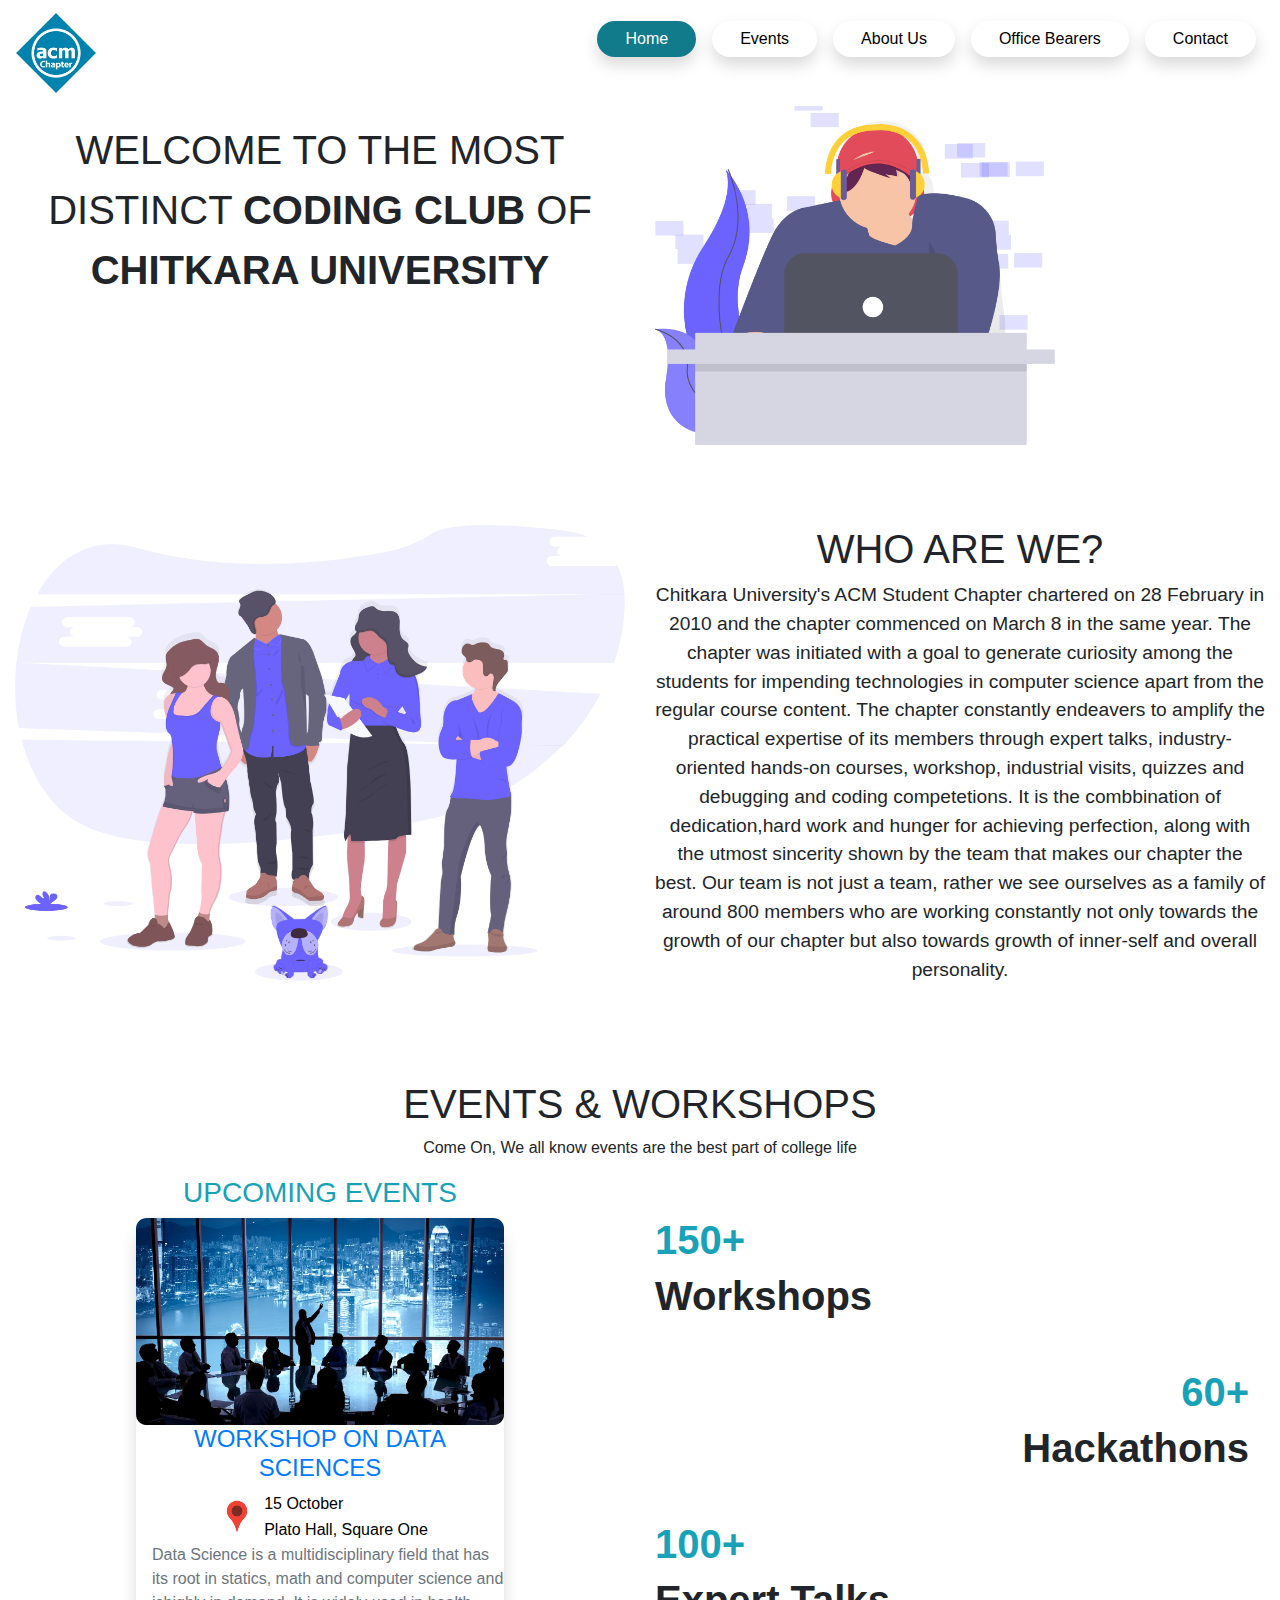
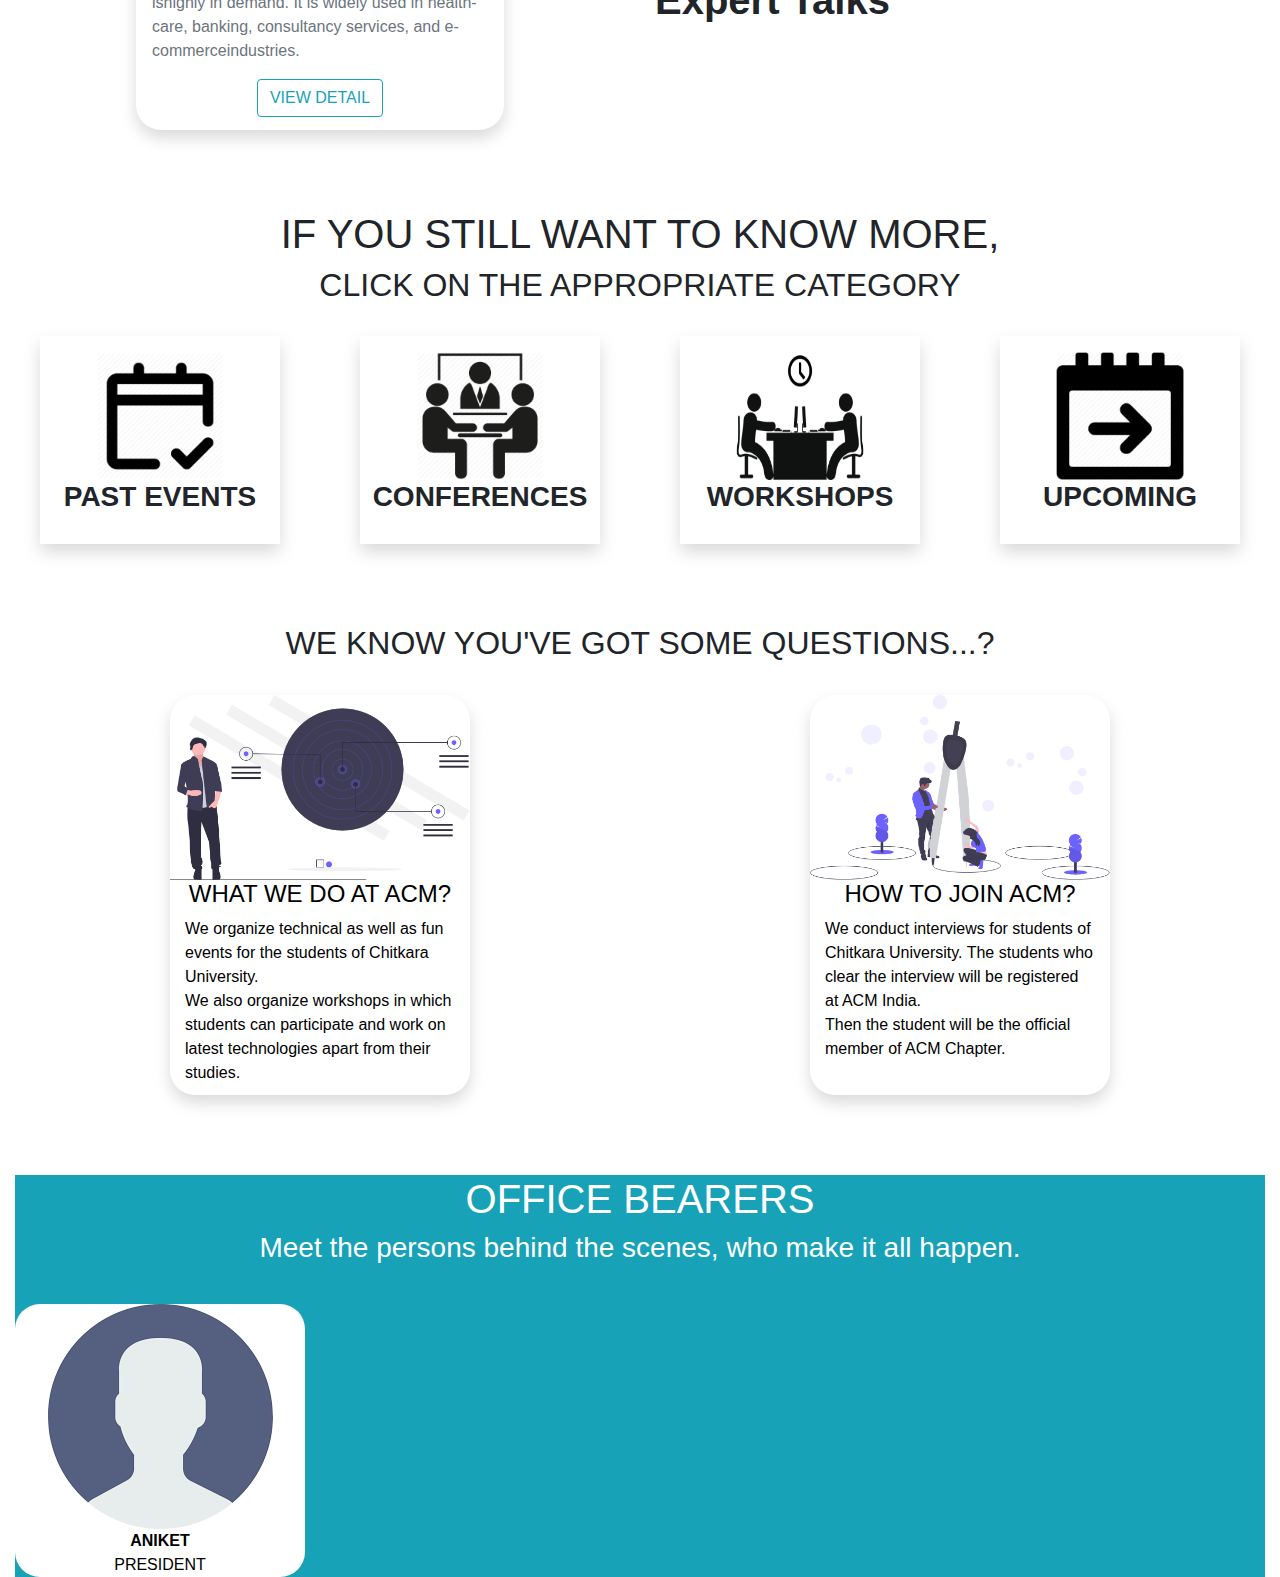
<file: index.html>
<!DOCTYPE html>
<html lang="en">
<head>
  <title>ACM CHITKARA CHAPTER</title>
  <link type="png" rel="icon" href="./images/acm_chapter_sym-hires.png"/>
  <meta charset="utf-8">
  <meta name="viewport" content="width=device-width, initial-scale=1">
  <link rel="stylesheet" href="https://maxcdn.bootstrapcdn.com/bootstrap/4.3.1/css/bootstrap.min.css">
  <script src="https://ajax.googleapis.com/ajax/libs/jquery/3.4.1/jquery.min.js"></script>
  <script src="https://cdnjs.cloudflare.com/ajax/libs/popper.js/1.14.7/umd/popper.min.js"></script>
  <script src="https://maxcdn.bootstrapcdn.com/bootstrap/4.3.1/js/bootstrap.min.js"></script>

  <link rel="stylesheet" href="./css/style.css">
</head>
<body data-spy="scroll" data-target=".navbar" data-offset="50">

<nav class="navbar navbar-expand-md bg-white fixed-top">
  <a class="navbar-brand" href="#">
    <img src="./images/acm_chapter_sym-hires.png"/ height="80" width="80">
  </a>
  <button class="navbar-toggler" type="button" data-toggle="collapse" data-target="#collapsibleNavbar">
    <span class="navbar-toggler-icon"></span>
  </button>
  <div class="collapse navbar-collapse" id="collapsibleNavbar">
    <form class="form-inline ml-auto">
      <ul class="navbar-nav">
        <li class="nav-item">
          <a class="nav-link" href="#home"><button class="btn nav-btn btn-info active shadow">&emsp;Home&emsp;</button></a>
          &nbsp;
        </li>
        <li class="nav-item">
          <a class="nav-link" href="#events"><button class="btn nav-btn btn-info shadow">&emsp;Events&emsp;</button></a>
          &nbsp;
        </li>
        <li class="nav-item">
          <a class="nav-link" href="#aboutus"><button class="btn nav-btn btn-info shadow">&emsp;About Us&emsp;</button></a>
          &nbsp;
        </li>
        <li class="nav-item">
          <a class="nav-link" href="#officebearers"><button class="btn nav-btn btn-info shadow">&emsp;Office Bearers&emsp;</button></a>
          &nbsp;
        </li>
        <li class="nav-item">
          <a class="nav-link" href="#contact"><button class="btn nav-btn btn-info shadow">&emsp;Contact&emsp;</button></a>
          &nbsp;
        </li>
      </ul>
    </form>
  </div> 
</nav>
<br><br><br><br>
<div class="container-fluid">
  <div class="media row" style="margin-bottom: 80px">
    <div class="media-body col-lg-6 col-xs-12 col-sm-12">
      <br>
      <p style="text-align: center;font-size: 2.5rem">WELCOME TO THE MOST DISTINCT <b>CODING CLUB</b> OF <b>CHITKARA UNIVERSITY</b></p>
    </div>
    <div class="media-right col-lg-6 col-xs-12 col-sm-12">
      <img src="./images/undraw_coding_6mjf.png" class="media-object img-fluid" width="400px" height="300px" style="max-width:90%; height: auto">
    </div>
  </div>


    <div class="media row" style="margin-bottom: 80px">
      <div class="media-left col-lg-6 col-sm-12 col-xs-12">
        <img src="./images/undraw_team_spirit_hrr4.png" class="media-object img-fluid img-responsive">
      </div>
    <div class="media-body col-lg-6 col-sm-12 col-xs-12">
      <h1 style="text-align: center">WHO ARE WE?</h1>
      <p style="font-size: 1.2rem;text-align: center">
        Chitkara University's ACM Student Chapter chartered on 28 February in 2010 and the chapter commenced on March 8 in the same year. The chapter was initiated with a goal to generate curiosity among the students for impending technologies in computer science apart from the regular course content. The chapter constantly endeavers to amplify the practical expertise of its members through expert talks, industry-oriented hands-on courses, workshop, industrial visits, quizzes and debugging and coding competetions. It is the combbination of dedication,hard work and hunger for achieving perfection, along with the utmost sincerity shown by the team that makes our chapter the best. Our team is not just a team, rather we see ourselves as a family of around 800 members who are working constantly not only towards the growth of our chapter but also towards growth of inner-self and overall personality.
      </p>
    </div>
  </div>

  <div id="events">
  	<center>
  		<h1>EVENTS & WORKSHOPS</h1>
  		<p>Come On, We all know events are the best part of college life</p>
  </center>
  <div class="row" style="margin-bottom: 80px">
  	<div class="col-lg-6 col-sm-12 col-xs-12">
  		<center><h3 class="text-info">UPCOMING EVENTS</h3></center>
  		<center>
  			<div class="join-panel panel shadow">
  				<div class="panel-body">
  					<img src="./images/559451.png" width="100%">
  					<h4 class="text-primary">WORKSHOP ON DATA SCIENCES</h4>
  					<table>
  						<tr>
  							<td align="left" rowspan="2"><img src="./images/sm_5b09436fd0515.png" style="height: 50px;width: 50px" /></td>
  							<td>15 October</td>
  						</tr>
  						<tr>
  							<td>Plato Hall, Square One</td>
  						</tr>
  					</table>
  					<p style="text-align: left;margin-left: 1rem" class="text-muted">
  						Data Science is a multidisciplinary field that has its root in statics, math and computer science and ishighly in demand. It is widely used in health-care, banking, consultancy services, and e-commerceindustries.
  					</p>
  					<button class="btn btn-outline-info">VIEW DETAIL</button>
  				</div>
  			</div>
  		</center>
  	</div>
  	<div class="col-lg-6 col-sm-12 col-xs-12"  style="margin-top:40px;">
  		<h1 class="text-info"><b><b>150+</b></b></h1>
  		<h1 style="margin-bottom: 3rem"><b><b>Workshops</b></b></h1>
  		<h1 class="text-info" style="text-align: right;margin-right: 1rem"><b><b>60+</b></b></h1>
  		<h1 style="text-align: right;margin-right:1rem;margin-bottom: 3rem"><b><b>Hackathons</b></b></h1>
  		<h1 class="text-info"><b><b>100+</b></b></h1>
  		<h1><b><b>Expert Talks</b></b></h1>
  	</div>
  </div>
  <center>
  	<h1>
  		IF YOU STILL WANT TO KNOW MORE,
  	</h1>
  	<h2 style="margin-bottom: 2rem">
  		CLICK ON THE APPROPRIATE CATEGORY
  	</h2>
  </center>
  <center>
  	<div class="row" style="margin-bottom: 80px">
  		<div class="col-xs-12 col-sm-6 col-md-3 col-lg-3">
  			<div class="knowmore-panel panel shadow">
  				<div class="panel-body">
  					<center>
  						<img src="./images/calendar-tick-512.png" style="height: 8rem;width: 8rem;margin-top: 1rem">
  						<h3><b>PAST EVENTS</b></h3>
  					</center>
  				</div>
  			</div>
  		</div>
  		<div class="col-xs-12 col-sm-6 col-md-3 col-lg-3">
  			<div class="knowmore-panel panel shadow">
  				<div class="panel-body">
  					<center>
  						<img src="./images/32-512.png" style="height: 8rem;width: 8rem;margin-top: 1rem">
  						<h3><b>CONFERENCES</b></h3>
  					</center>
  				</div>
  			</div>
  		</div>
  		<div class="col-xs-12 col-sm-6 col-md-3 col-lg-3">
  			<div class="knowmore-panel panel shadow">
  				<div class="panel-body">
  					<center>
  						<img src="./images/1476287791193.png" style="height: 8rem;width: 8rem;margin-top: 1rem">
  						<h3><b>WORKSHOPS</b></h3>
  					</center>
  				</div>
  			</div>
  		</div>
  		<div class="col-xs-12 col-sm-6 col-md-3 col-lg-3">
  			<div class="knowmore-panel panel shadow">
  				<div class="panel-body">
  					<center>
  						<img src="./images/233-512.png" style="height: 8rem;width: 8rem;margin-top: 1rem">
  						<h3><b>UPCOMING</b></h3>
  					</center>
  				</div>
  			</div>
  		</div>
  	</div>
  </center>







  <h1 style="text-align: center;font-size: 2rem">WE KNOW YOU'VE GOT SOME QUESTIONS...?</h1>
  <br>
  <div class="row">
      <div class="col-lg-6 col-sm-12 col-xs-12" style="margin-bottom: 80px;">
        <center><div class="ques-panel panel shadow" align="right">
            <div class="panel-body">
              <img src="./images/undraw_goals_w8tw.png" width="100%">
              <h1 style="font-size: 1.5rem;text-align: center">WHAT WE DO AT ACM?</h1>
              <div class="container">
                <p style="font-size: 1rem;text-align: start">We organize technical as well as 
                  fun events for the students of 
                  Chitkara University.<br>
                  We also organize workshops in 
                  which students can participate 
                  and work on latest technologies 
                  apart from their studies.</p>
                </div>
            </div>
      </div></center>
      </div> 

      <div class="col-lg-6 col-sm-12 col-xs-12" style="margin-bottom: 80px;">
          <center><div class="ques-panel panel shadow" align="right" >
              <div class="panel-body">
                  <img src="./images/undraw_circles_y7s2.png" width="100%"/>
                  <h1 style="font-size: 1.5rem;text-align: center">HOW TO JOIN ACM?</h1>
                  <div class="container">
                    <p style="font-size: 1rem;text-align: start">We conduct interviews 
                      for students of Chitkara University. 
                      The students who clear the 
                      interview will be registered at 
                      ACM India.<br>
                      Then the student will be the 
                      official member of ACM Chapter. 
                    </p>
                  </div>  
              </div>
        </div>
    </center></div>
  </div>











<!--
	<h1 style="text-align: center;font-size: 2rem">WE KNOW YOU'VE GOT SOME QUESTIONS...?</h1>
	<br>
	<center>
		<table style="margin-bottom: 80px;">
			<tr>
				<td>
					<div class="ques-panel panel shadow" align="right" style="margin-right: 2rem">
						<div class="panel-body">
							<img src="./images/undraw_goals_w8tw.png" width="100%">
							<h1 style="font-size: 1.5rem;text-align: center">WHAT WE DO AT ACM?</h1>
							<div class="container">
								<p style="font-size: 1rem;text-align: start">
									We organize technical as well as 
									fun events for the students of 
									Chitkara University.<br>
									We also organize workshops in 
									which students can participate 
									and work on latest technologies 
									apart from their studies.
								</p>
							</div>
						</div>
					</div>
				</td>
				<td>
					<div class="ques-panel panel shadow" align="right" style="margin-left: 2rem">
						<div class="panel-body">
							<img src="./images/undraw_circles_y7s2.png" width="100%"/>
							<h1 style="font-size: 1.5rem;text-align: center">HOW TO JOIN ACM?</h1>
							<div class="container">
								<p style="font-size: 1rem;text-align: start">
									We conduct interviews 
									for students of Chitkara University. 
									The students who clear the 
									interview will be registered at 
									ACM India.<br>
									Then the student will be the 
									official member of ACM Chapter. 
								</p>
							</div>  
						</div>
					</div>
				</td>
			</tr>
		</table>
	</center>
</div>
</div>
-->
<div class="bg-info" style="width: 100%">
	<center>
		<h1 style="color: white;">OFFICE BEARERS</h1>
		<h3 style="color: white;margin-bottom: 40px">Meet the persons behind the scenes, who make it all happen.</h3>
	</center>
	<center>
		<div class="row">
			<div class="col-xs-12 col-sm-6 col-mg-4 col-lg-3">
				<div class="bearers-panel panel">
					<div class="panel-body">
						<img src="./images/images.png">
						<div><b>ANIKET</b></div>
						<div>PRESIDENT</div>
					</div>
				</div>
			</div>
		</div>
	</center>
</div>
</body>
</html>
</file>
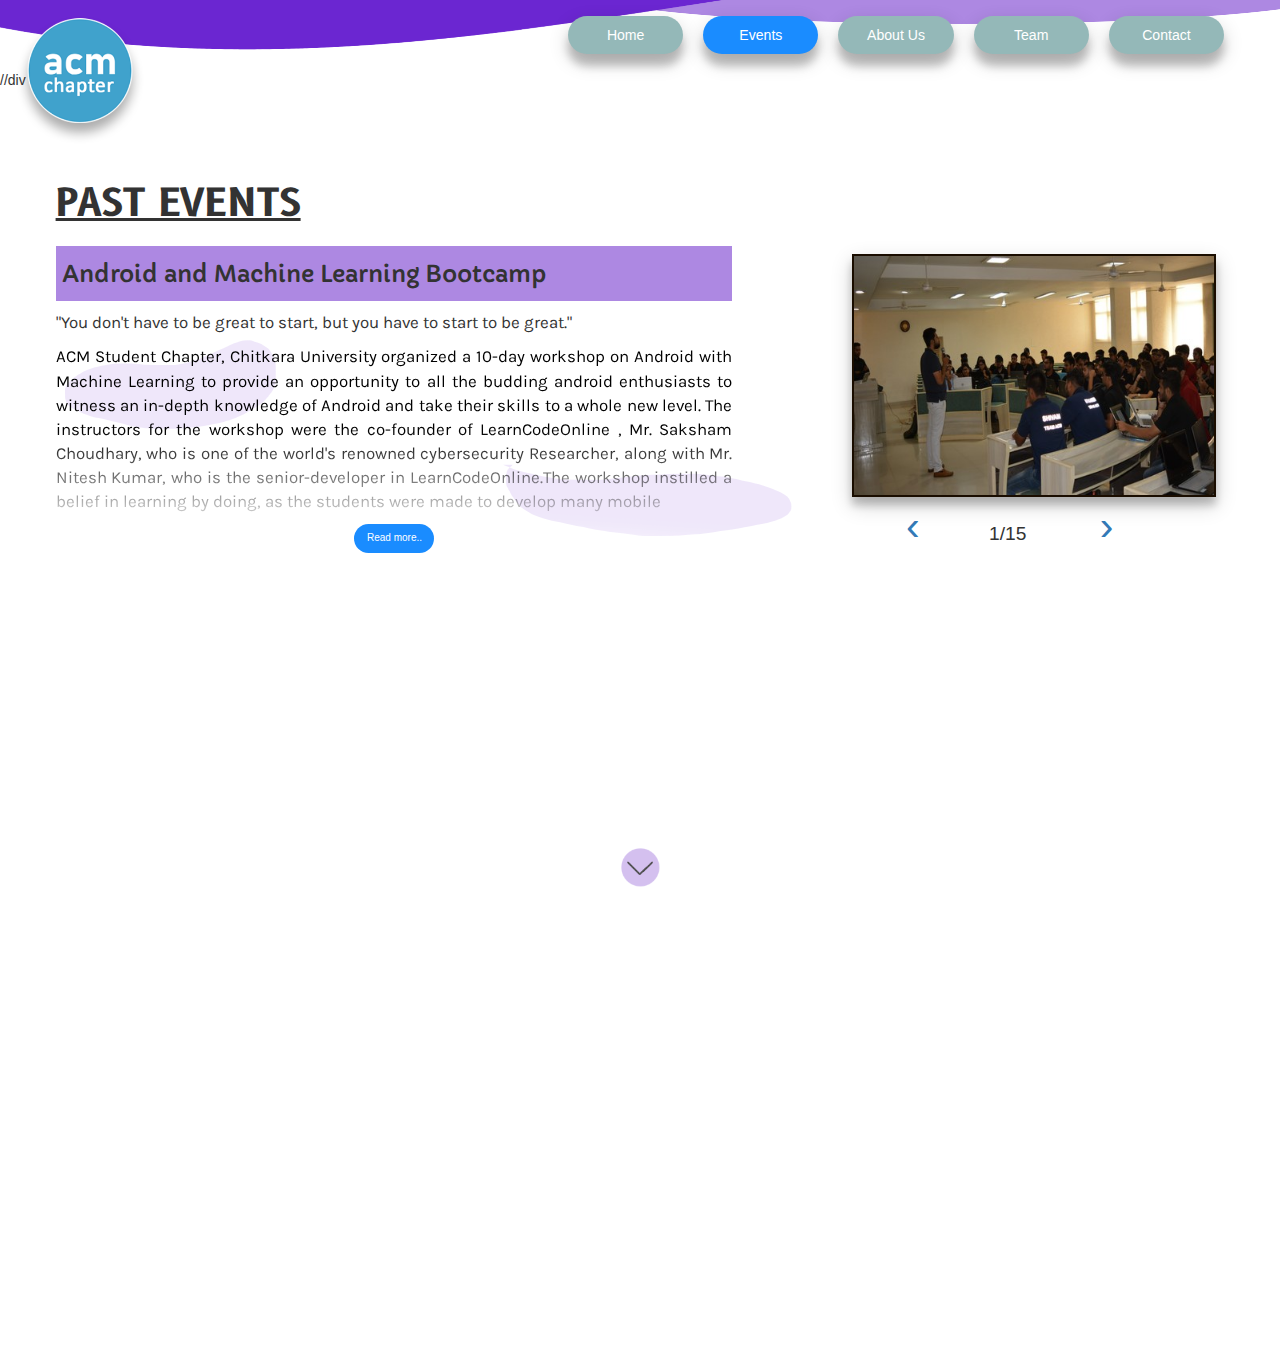
<file: pastevents.html>
<!DOCTYPE html>
<html lang="en">
<head>
  <title>Past Events</title>
  <meta charset="utf-8">
  <meta name="viewport" content="width=device-width, initial-scale=1">
  <link rel="stylesheet" href="https://maxcdn.bootstrapcdn.com/bootstrap/3.4.0/css/bootstrap.min.css">
  <script src="https://ajax.googleapis.com/ajax/libs/jquery/3.4.1/jquery.min.js"></script>
  <script src="https://maxcdn.bootstrapcdn.com/bootstrap/3.4.0/js/bootstrap.min.js"></script>
  <link rel="stylesheet" href="pastevents.css">
  <link href='https://fonts.googleapis.com/css?family=Audiowide' rel='stylesheet'>
  <link href='https://fonts.googleapis.com/css?family=B612' rel='stylesheet'>
<link href='https://fonts.googleapis.com/css?family=Capriola' rel='stylesheet'>
<link href='https://fonts.googleapis.com/css?family=Karla' rel='stylesheet'>
<link href='https://fonts.googleapis.com/css?family=Be Vietnam' rel='stylesheet'> 
<link href='https://fonts.googleapis.com/css?family=Convergence' rel='stylesheet'>



<script src="jqry.js">
</script>


</head>
<body>
<div id ="meas">
  <div id ="navbar">
    <nav class="navbar" >
  <div class="container-fluid">
    <div class="navbar-header">
      <button type="button" class="navbar-toggle" data-toggle="collapse" data-target="#myNavbar">
        <span class="icon-bar"></span>
        <span class="icon-bar"></span>
        <span class="icon-bar"></span>                        
      </button>
      <a class="navbar-brand" ><img id ="logo" class="img-responsive" src="res/logo.png"></a>
    </div>
    <div class="collapse navbar-collapse" id="myNavbar">
      <ul class="nav navbar-nav navbar-right">
        <li><a >Home</a></li>
        <li class="active"><a >Events</a></li>
        <li><a >About Us</a></li>
        <li><a >Team</a></li>
        <li style="margin-right:40px"><a >Contact</a></li>

      </ul>
    </div>
  </div>
</nav>
  </div>                             //div tag is closed



<div class="container-fluid">
  <!-- Slider -->

  <div class="row">
    <div class="col-sm-7" id="slider">
      <!-- Top part of the slider -->
     <h1><b>PAST EVENTS</b></h1>
         <div class="span4" id="carousel-text"></div>
        <div style="display:none;" id="slide-content">
          <div id="slide-content-0">
            <div id="heading"><h3>Android and Machine Learning Bootcamp</h3></div>
            <p>"You don't have to be great to start, but you have to start to be great."</p>
            <p class="effect" id="eff">ACM Student Chapter, Chitkara University organized a 10-day workshop on Android with Machine Learning to provide an opportunity to all the budding android enthusiasts to witness an in-depth knowledge of Android and take their skills to a whole new level. The instructors for the workshop were the co-founder of LearnCodeOnline , Mr. Saksham Choudhary, who is one of the world's renowned cybersecurity Researcher, along with Mr. Nitesh Kumar, who is the senior-developer in LearnCodeOnline.The workshop instilled a belief in learning by doing, as the students were made to develop many mobile <span id="g" style="display:none;">applications, which were facilitated by Mr. Nitesh, who also made sure that no doubts were left unresolved, which helped students to understand the code and concepts in a much better way. The applications that were developed involved Text Recognition, Todo app, Calculator, Image Recognition, Weather app, Currency converter app, google sign-in and many other beguiling apps. Apart from the News app, prizes were also distributed to students who developed the maximum number of apps.<br />
            All the participants were handed over the certificates, along with cool stickers and the workshop concluded on a happy note with a group photo!   <button  id="g2"><small><b>(Less..)</b></small></button></span></p>
            <button  id="g1"class="btn">Read more..</button>
          </div>

          <div id="slide-content-1">
            <div id="heading"><h3>Expert talk on Big Data and Hadoop</h3></div>
            <p id="eff1">Chitkara ACM Student Chapter organized an Expert talk which was delivered by Mr Sarabjot Singh who has 9 years experience in field of Big Data and Hadoop and have special appreciation from INDIAN AIR FORCE on 27th March 2019 at Chitkara University Punjab campus. We feel privileged that he came in our campus and it was such a wonderful and interesting seminar. More than 100 enthusiastic students participated in the successful session. The event was a great success and it imparts and enhance the knowledge about the big data and hadoop.
          </div>

          <div id="slide-content-2">
            <div id="heading"><h3>Hackon Workshop</h3></div>
            <p id="eff2">ACM student Chapter Chitkara University organized two days workshop on #Ethical_Hacking and #Information_Security in association with learncodeonline.in . The resource person for the workshop was Co-founder of learncodeonline.in Mr Saksham Choudhary who is world's renowned #Cyber-Security Researcher and very famous Youtuber. In this workshop students participated with great interest and they get hands-on on the topics like #Social_Attacks , #CCTV_Attacks , #BurpSuite , #SQL_Injection , #Web-cam_Hacking and many more .After completing the workshop students got certification as well for #Cyber_Security_Expert Level-1 and some goodies too.
          </div>

          <div id="slide-content-3">
            <div id="heading"><h3>Codathon 2K19</h3></div>
            <p id="eff3">ACM Student Chapter, Department of Computer Science and Engineering organized CODATHON2K19 a coding competition for the students. The completion consisted of two rounds, screening round was on 29/01/2019 which was an off-site round, the final round was on 31/01/2019. Total 180 students registered for the screening round. Over 180 registered students for the screening round, top 60 students went on for the final round. It was a team event in which participants had to code together. For the screening round, the teams were given 3 problems to code and while in the final round they were given six real-life coding problem to code in C or C++ languages. The winners got a cash prize of 3000/- and 2000/- respectively along with trophies and certificates..
          </div>

          <div id="slide-content-4">
            <div id="heading"><h3>Workshop on Amazon Web Services</h3></div>
            <p id="eff4">One another successful event has come to an end!!!! ACM student chapter organised a workshop in AWS which came to an end today. We all are heartiest thankful to MR. SHUBHAM SHARMA for his excellent inputs and dedication towards the students which made this workshop an another successful event. We are also thankful to the student for their active participation in the event and hope that this workshop will become a great boon in their future. Hope tou all have enjoyed the workshop and we'll get you all again in our next event which will be coming soon.
          </div>

          <div id="slide-content-5">
            <div id="heading"><h3>DSP Talk On WLAN and CYBER SECURITY</h3></div>
            <p id="eff5">ACM STUDENT CHAPTER organized an Expert talk on WLAN Security And CYBER SECURITY presented by Mr. Guru Raj (Young Scientist awardee for International travel Grants from ITS-SERB,DST, Government of India in December 2016). Students were found very interactive with the speaker . They got great knowledge in the field of WLAN and Cyber Security. There was also a hands-on session on Cyber Security after the expert talk in which selected students get the opportunity to know how things happen in the field of Cyber Security. The overall outcome of the event was excellent . All the students participant in the talk and hands-on session actively.
          </div>

          <div id="slide-content-6">
            <div id="heading"><h3>Clash Of Geeks</h3></div>
            <p id="eff6">Clash of Geeks organised by ACM chapter to explore the potential of students in programming. There were two rounds for this event , first was screening round in which 50 teams were selected for final round based on the passing criteria and in the final round students were given compex problems and they have to solve the programming questions in C/C++ environment on hackerrank. Students took their time and submit their solutions. From the selected 50 teams two teams were declared as the winners of this event first and second respectively. RESULTS: Ist prize - GUNEET GARG and AYUSH SINGLA (4th sem); 2nd prize - VIPUL POPLI and KUNAL PAHWA (4th sem)
          </div>

          <div id="slide-content-7">
            <div id="heading"><h3>Industrial Visit to NITTTR,Chandigarh</h3></div>
            <p id="eff7">IE(I) Student Chapters, ACM, IEEE Student Chapter of Department of Computer Science and Engineering organized an industrial visit to National Institute of Technical Teachers Training & Research(NITTTR), Chandigarh on 29 March 2018. Three faculty members of department and 37 students of ACM, IE(I) and IEEE visited the site. NITTTR had hosted an international conference with delegates from all over the world. The Chief Guest for the conference was Director NIPER Mohali. Dr BiplabSikdar (National University of Singapore, Singapore), and Prof S.S. Pattnaik (Director-NITTTR, Chandigarh) were some of the delegates that attended the conference. There were four different talks on Future of Technology and Cyber Security 
          </div>

          <div id="slide-content-8">
            <div id="heading"><h3>Acm-W Hackathon</h3></div>
            <p id="eff8">According to the famous saying of mrs. Kirthiga reddy, head, facebook india "i strongly believe that the first step and the most important tool towards women empowerment is education. The right education will ensure that women are more competent and confident in taking up bigger challenges and raising the bar in any field". To promote women in engineering, acm student chapter, department of computer science and engineering organized a 24-hour national level hackathon. 3rd of october marked the end of the hackathon. This journey of the hackathon started with the participation of 308 enthusiastic and tech-savvy teams. A team of 52 highly professional members from acm india, chitkara university, and oracle academy was formed to review the ideas and select the best 20 teams out of it. 
          </div>

          <div id="slide-content-9">
            <div id="heading"><h3>CS Pathshala</h3></div>
            <p id="eff9">Acm student chapter, chitkara university, in collaboration with acm india and cspathshala, organized a one-day workshop on the topic "bringing computational thinking to school" , on 15 july, 2017 at chitkara international school, sector-25,chandigarh. The main goal of this workshop was to impart pedagogical as well as content training to teachers. Interacting with 165 delegates in the workshop was ms. Sonia garcha, program associate - csr, development support team, mr. Madhavan mukund, president of acm india This workshop imparted training to the teachers on problem solving and computational thinking, which enabled them to learn more about topics such as patterns, abstraction, algorithms, analysis and programming. Also, teachers were made familiar with the cspathshala training aids.
          </div>

          <div id="slide-content-10">
            <div id="heading"><h3>Infosys - IT Park Chandigarh</h3></div>
            <p id="eff10">Chitkara acm student chapter organized an industrial visit to infosys chandigarh. 14 members of acm chitkara visited the site. The event started with the presentation given by mr. Kanwarpreet singh, who discussed software testing skills. Afterwards, a very interactive q&a session was held regarding the new trends in industries and new fields in technology. At last, the lunch was followed by the guided tour of the company. 
          </div>

          <div id="slide-content-11">
            <div id="heading"><h3>Aarda</h3></div>
            <p id="eff11">Acm student chapter chitkara university organized an event aarda in which second year students of be cse displayed their integrated projects in different categories. The event started with the arrival of highly reputed externals from various domains ranging from academicians to corporate world. Venueswere embellished with posterpresentations. The students showcased theirprojects. The evaluations of students were highly appreciated by the examiners.  The event reached its zenith with the involvement of students from sections of cse 2nd year (e to h). The students received accolades with eminent award, star award and consolation prize.
          </div>

          <div id="slide-content-12">
            <div id="heading"><h3>Expert Talk -DR. Amit Nanavati</h3></div>
            <p id="eff12">Acm student chapter, chitkara university organized a dsp (distinguished speaker program) on the topic "what does engineering mean to a student ?" on 15th march, 2017 . The session witnessed a turnaround of about 200 participants, comprising of students from cse and m.tech department and faculty members from the research & cse department.
          </div>

          <div id="slide-content-13">
            <div id="heading"><h3>Alumni Talk - MR. Prateek Garg</h3></div>
            <p id="eff13">Acm student chapter (department of computer science and engineering) has invited mr. Chandra shekhar (ceo of acm india) for a visit to our campus (chitkara university punjab) on 1st april, 2017. During the campus visit, he attended a meeting with dr. Archana matri, dr. Rajnesh sharma and ms. Meenu khurana. During the meeting, he discussed various acm india events and also suggested few of them to be conducted by chitkara university. Cs-pathshala, summer school workshop, acm-w and esp were the pioneer event to be hosted by chitkara university.
          </div>

          <div id="slide-content-14">
            <div id="heading"><h3>Technovation</h3></div>
            <p id="eff14">Acm student chapter chitkara university organized an event technovation in which third year students of be cse displayed their integrated projects in different categories. The event started with the arrival of highly reputed externals from various domains ranging from academicians to corporate world. Venues were embellished with poster presentations. The students showcased their projects. The evaluations of students were highly appreciated by the examiners.
          </div>
            
        </div>
      </div>


      <div class="col-sm-5" id="ima">

        <div class="span2" id="carousel-bounding-box">
          <div id="Carousel" class="carousel slide" data-interval="false">
            <!-- Carousel items -->
            <div class="carousel-inner imgs">
              <div class="active item" data-slide-number="0"><img class="img-responsive imgs" src="res/and5.jpg"></div>
              <div class="item" data-slide-number="1"><img class="img-responsive imgs" src="res/had3.jpg"></div>
              <div class="item" data-slide-number="2"><img class="img-responsive imgs" src="res/hack07.jpg"></div>
              <div class="item" data-slide-number="3"><img class="img-responsive imgs" src="res/coda_6.jpg"></div>
              <div class="item" data-slide-number="4"><img class="img-responsive imgs" src="res/aws_3.jpg"></div>
              <div class="item" data-slide-number="5"><img class="img-responsive imgs" src="res/coc_3.jpg"></div>
              <div class="item" data-slide-number="6"><img class="img-responsive imgs" src="res/dsp_4.jpg"></div>
              <div class="item" data-slide-number="7"><img class="img-responsive imgs" src="res/indu_1.jpg"></div>
              <div class="item" data-slide-number="8"><img class="img-responsive imgs" src="res/hack.jpg"></div>
              <div class="item" data-slide-number="9"><img class="img-responsive imgs" src="res/cspatshala.png"></div>
              <div class="item" data-slide-number="10"><img class="img-responsive imgs" src="res/FullSizeRender_7.jpg"></div>
              <div class="item" data-slide-number="11"><img class="img-responsive imgs" src="res/S59A9021.jpg"></div>
              <div class="item" data-slide-number="12"><img class="img-responsive imgs" src="res/IMG-20170320-WA0012.jpg"></div>
              <div class="item" data-slide-number="13"><img class="img-responsive imgs" src="res/BeFunky-Collage1.jpg"></div>
              <div class="item" data-slide-number="14"><img class="img-responsive imgs" src="res/acm1.png"></div>
            </div>
      
          </div>
          
          <!-- Carousel nav -->
          <div class="carousel-controls-mini">
              <a href="#Carousel" data-slide="prev" id="arr1">‹</a>
              <span class="cnt"></span>
              <a href="#Carousel" data-slide="next" id="arr2">›</a>
          </div>
          
        </div>
        
       
        
        
        
      </div>
      
    </div>
  </div> <!--/Slider-->

  

<script>
var i=0;
var r=1;
        $('#carousel-text').html($('#slide-content-'+i).html());
$('.cnt').html(r+'/15');


        // When the carousel slides, auto update the text
        
        $('#arr2').on('click', function() {
          i++;
                var r = i%15;
                if(r<0)
                  r=r+15;
              $('#carousel-text').html($('#slide-content-'+r).html());
              $('.cnt').html((r+1)+'/15');
        });
        $('#arr1').on('click', function() {
                i--;
                var r = i%15;
                if(r<0)
                  r=r+15;
              $('#carousel-text').html($('#slide-content-'+r).html());
              $('.cnt').html((r+1)+'/15');
        });
</script>
<button onclick="downFunction()" id="myBtn1" class="kreep" title="Go Down"><a href="#sec" class="in-up"><img src="res/Arrow-up.png" style="transform: rotate(180deg);width:3vw"></a></button>


<div id="sec">
<h1 class="" style="margin:3vw 7vw;padding-top:0.2vw;color:#3A0C66"><b>PAST EVENTS</b></h1>
 <div class="container" style="height:27vw;" >
  <div class="carousel slide onlyth col-sm-2" data-interval="false" >
  <div id="myCarousel1" data-interval="false" style="width:100%;height:25vw;opacity:0.6;margin-top:2vw">

    <!-- Wrapper for slides -->
    <div class="carousel-inner" style="width:100%;height:350px">
      <div class="item active"><img src="res/acm1.png" style="width:100%;height:23vw;"></div>
      <div class="item"><img src="res/and5.jpg" style="width:100%;height:23vw"></div>
      <div class="item"><img src="res/had3.jpg" style="width:100%;height:23vw"></div>
      <div class="item"><img src="res/hack07.jpg" style="width:100%;height:23vw"></div>
      <div class="item"><img src="res/coda_6.jpg" style="width:100%;height:23vw"></div>
      <div class="item"><img src="res/aws_3.jpg" style="width:100%;height:23vw"></div>
      <div class="item"><img src="res/coc_3.jpg" style="width:100%;height:23vw"></div>
      <div class="item"><img src="res/dsp_4.jpg" style="width:100%;height:23vw"></div>
      <div class="item"><img src="res/indu_1.jpg" style="width:100%;height:23vw"></div>
      <div class="item"><img src="res/hack.jpg" style="width:100%;height:23vw"></div>
      <div class="item"><img src="res/cspatshala.png" style="width:100%;height:23vw"></div>
      <div class="item"><img src="res/FullSizeRender_7.jpg" style="width:100%;height:23vw"></div>
      <div class="item"><img src="res/S59A9021.jpg" style="width:100%;height:23vw"></div>
      <div class="item"><img src="res/IMG-20170320-WA0012.jpg" style="width:100%;height:23vw"></div>
      <div class="item"><img src="res/BeFunky-Collage1.jpg" style="width:100%;height:23vw"></div>
    </div>
  </div></div>


<div class="carousel onlyth slide sp col-sm-6 col-sm-offset-1" data-interval="false" >  
  <div id="myCarousel2" data-interval="false" style="width:100%;text-align:center; box-shadow: 1vw 1vw 0.1vw #E9DFF8;">

    <!-- Wrapper for slides -->
    <div class="carousel-inner" style="height:60%;">
      <div class="item active"><img src="res/and5.jpg" style="width:100%;height:27vw;"></div>
      <div class="item"><img src="res/had3.jpg" style="width:100%;height:27vw"></div>
      <div class="item"><img src="res/hack07.jpg" style="width:100%;height:27vw"></div>
      <div class="item"><img src="res/coda_6.jpg" style="width:100%;height:27vw"></div>
      <div class="item"><img src="res/aws_3.jpg" style="width:100%;height:27vw"></div>
      <div class="item"><img src="res/coc_3.jpg" style="width:100%;height:27vw"></div>
      <div class="item"><img src="res/dsp_4.jpg" style="width:100%;height:27vw"></div>
      <div class="item"><img src="res/indu_1.jpg" style="width:100%;height:27vw"></div>
      <div class="item"><img src="res/hack.jpg" style="width:100%;height:27vw"></div>
      <div class="item"><img src="res/cspatshala.png" style="width:100%;height:27vw"></div>
      <div class="item"><img src="res/FullSizeRender_7.jpg" style="width:100%;height:27vw"></div>
      <div class="item"><img src="res/S59A9021.jpg" style="width:100%;height:27vw"></div>
      <div class="item"><img src="res/IMG-20170320-WA0012.jpg" style="width:100%;height:27vw"></div>
      <div class="item"><img src="res/BeFunky-Collage1.jpg" style="width:100%;height:27vw"></div>
      <div class="item"><img src="res/acm1.png" style="width:100%;height:27vw"></div>
    </div>

<a class="left carousel-control" class="go1" href=".onlyth" data-slide="prev">
      <img src="res/Arrow-up.png" class="go1" style="transform: rotate(-90deg);">
    </a>
    <a class="right carousel-control" class="go2" href=".onlyth" data-slide="next">
      <img src="res/Arrow-up.png" class="go2" style="transform: rotate(90deg);">
    </a>
   
  </div>
</div>


<div class="carousel onlyth slide col-sm-2 col-sm-offset-1" data-interval="false" >
<div id="myCarousel3" data-interval="false" style="width:100%;height:25vw;opacity:0.6;margin-top:2vw">
  

    <!-- Wrapper for slides -->
    <div class="carousel-inner" style="width:100%;height:340px">
      <div class="item active"><img src="res/had3.jpg" style="width:100%;height:23vw"></div>
      <div class="item"><img src="res/hack07.jpg" style="width:100%;height:23vw"></div>
      <div class="item"><img src="res/coda_6.jpg" style="width:100%;height:23vw"></div>
      <div class="item"><img src="res/aws_3.jpg" style="width:100%;height:23vw"></div>
      <div class="item"><img src="res/coc_3.jpg" style="width:100%;height:23vw"></div>
      <div class="item"><img src="res/dsp_4.jpg" style="width:100%;height:23vw"></div>
      <div class="item"><img src="res/indu_1.jpg" style="width:100%;height:23vw"></div>
      <div class="item"><img src="res/hack.jpg" style="width:100%;height:23vw"></div>
      <div class="item"><img src="res/cspatshala.png" style="width:100%;height:23vw"></div>
      <div class="item"><img src="res/FullSizeRender_7.jpg" style="width:100%;height:23vw"></div>
      <div class="item"><img src="res/S59A9021.jpg" style="width:100%;height:23vw"></div>
      <div class="item"><img src="res/IMG-20170320-WA0012.jpg" style="width:100%;height:23vw"></div>
      <div class="item"><img src="res/BeFunky-Collage1.jpg" style="width:100%;height:23vw"></div>
      <div class="item"><img src="res/acm1.png" style="width:100%;height:23vw"></div>
      <div class="item"><img src="res/and5.jpg" style="width:100%;height:23vw"></div>
    </div>
    <!-- Left and right controls -->
    
    
  </div>
</div>

</div>
</div>

<div id="info" class="col-sm-6 col-sm-offset-3" style="z-index:1;opacity:0;margin-bottom:7vw;text-align:center">
</div>

<div style="display:none;" id="slide-cont">
          <div id="bs-0">
            <h2>Android and Machine Learning Bootcamp</h2>
            <p class="effect" id="effe" style="text-align:justify">ACM Student Chapter, Chitkara University organized a 10-day workshop on Android with Machine Learning to provide an opportunity to all the budding android enthusiasts to witness an in-depth knowledge of Android and take <span id="ba" style="display:none;">their skills to a whole new level. The instructors for the workshop were the co-founder of LearnCodeOnline , Mr. Saksham Choudhary, who is one of the world's renowned cybersecurity Researcher, along with Mr. Nitesh Kumar, who is the senior-developer in LearnCodeOnline.The workshop instilled a belief in learning by doing, as the students were made to develop many mobile applications, which were facilitated by Mr. Nitesh, who also made sure that no doubts were left unresolved, which helped students to understand the code and concepts in a much better way. The applications that were developed involved Text Recognition, Todo app, Calculator, Image Recognition, Weather app, Currency converter app, google sign-in and many other beguiling apps. Apart from the News app, prizes were also distributed to students who developed the maximum number of apps.<button id="ba2"><small><b>(Less..)</b></small></button></span></p>
            <button id="ba1" class="btn">Read more..</button>
          </div>

          <div id="bs-1">
            <h2>Expert talk on Big Data and Hadoop</h2>
            <p class="effect" id="effe1" style="text-align:justify">Chitkara ACM Student Chapter organized an Expert talk which was delivered by Mr Sarabjot Singh who has 9 years experience in field of Big Data and Hadoop and have special appreciation from INDIAN AIR FORCE on 27th March  <span id="bb" style="display:none;">2019 at Chitkara University Punjab campus. We feel privileged that he came in our campus and it was such a wonderful and interesting seminar .More than 100 enthusiastic students participated in the successful session. The event was a great success and it imparts and enhance the knowledge about the big data and hadoop.   <a  id="bb2"><small><b>(Less..)</b></small></a></span></p>
            <button id="bb1" class="btn">Read more..</button>
          </div>

          <div id="bs-2">
            <h2>Hackon Workshop</h2>
            <p class="effect" id="effe2" style="text-align:justify">ACM student Chapter Chitkara University organized two days workshop on #Ethical_Hacking and #Information_Security in association with learncodeonline.in . The resource person for the workshop was Co-founder of <span id="bc" style="display:none;"> learncodeonline.in Mr Saksham Choudhary who is world's renowned #Cyber-Security Researcher and very famous Youtuber. In this workshop students participated with great interest and they get hands-on on the topics like #Social_Attacks , #CCTV_Attacks , #BurpSuite , #SQL_Injection ,  #Web-cam_Hacking and many more .After completing the workshop students got certification as well for #Cyber_Security_Expert Level-1 and some goodies too.<button id="bc2"><small><b>(Less..)</b></small></button></span></p>
            <button id="bc1" class="btn">Read more..</button>
          </div>

          <div id="bs-3">
            <h2>Codathon 2K19</h2>
            <p class="effect" id="effe3" style="text-align:justify">ACM Student Chapter, Department of Computer Science and Engineering organized CODATHON2K19 a coding competition for the students. The completion consisted of two rounds, screening round was on 29/01/2019 <span id="bd" style="display:none;"> which was an off-site round, the final round was on 31/01/2019. Total 180 students registered for the screening round. Over 180 registered students for the screening round, top 60 students went on for the final round. It was a team event in which participants had to code together. This event inculcated teamwork and gave the young engineers a chance to get to know the industry standards. For the screening round, the teams were given 3 problems to code and while in the final round they were given six real-life coding problem to code in C or C++ languages. The first position for the event was bagged by Yatin Sindi & Arpit Sharma of CSE 3rd Year and the second position was claimed by Ananay Bakshi & Avnish Dewan of CSE 2nd Year. The winners got a cash prize of 3000/- and 2000/- respectively along with trophies and certificates..<button id="bd2"><small><b>(Less..)</b></small></button></span></p>
            <button id="bd1" class="btn">Read more..</button>
          </div>

          <div id="bs-4">
            <h2>Workshop on Amazon Web Services</h2>
            <p class="effect" id="effe4" style="text-align:justify">One another successful event has come to an end!!!! ACM student chapter organised a workshop in AWS which came to an end today. We all are heartiest thankful to MR. SHUBHAM SHARMA for his excellent inputs and dedication <span id="be" style="display:none;">towards the students which made this workshop an another successful event. We are also thankful to the student for their active participation in the event and hope that this workshop will become a great boon in their future.  Hope tou all have enjoyed the workshop and we'll get you all again in our next event which will be coming soon.<button id="be2"><small><b>(Less..)</b></small></button></span></p>
            <button id="be1" class="btn">Read more..</button>
          </div>

          <div id="bs-5">
            <h2>DSP Talk On WLAN and CYBER SECURITY</h2>
            <p class="effect" id="effe5" style="text-align:justify">ACM STUDENT CHAPTER organized an Expert talk on WLAN Security And CYBER SECURITY presented by Mr. Guru Raj (Young Scientist awardee for International travel Grants from ITS-SERB,DST, Government of India in December 2016). <span id="bf" style="display:none;">Students were found very interactive with the speaker . They got great knowledge in the field of WLAN and Cyber Security. There was also a hands-on session on Cyber Security after the expert talk in which selected students get the opportunity to know how things happen in the field of Cyber Security. The overall outcome of the event was excellent . All the students participant in the talk and hands-on session actively.<button id="bf2"><small><b>(Less..)</b></small></button></span></p>
            <button id="bf1" class="btn">Read more..</button>
          </div>

          <div id="bs-6">
            <h2>Clash Of Geeks</h2>
            <p class="effect" id="effe6" style="text-align:justify">Clash of Geeks organised by ACM chapter to explore the potential of students in programming. There were two rounds for this event , first was screening round in which 50 teams were selected for final round based on the passing <span id="bh" style="display:none;">criteria and in the final round students were given compex problems and they have to solve the programming questions in C/C++ environment on hackerrank. Students took their time and submit their solutions. From the selected 50 teams two teams were declared as the winners of this event first and second respectively.  RESULTS: Ist prize - GUNEET GARG and AYUSH SINGLA (4th sem); 2nd prize - VIPUL POPLI and KUNAL PAHWA (4th sem)<button id="bh2"><small><b>(Less..)</b></small></button></span></p>
            <button id="bh1" class="btn">Read more..</button>
          </div>

          <div id="bs-7">
            <h2>Industrial Visit to NITTTR,Chandigarh</h2>
            <p class="effect" id="effe7" style="text-align:justify">IE(I) Student Chapters, ACM, IEEE Student Chapter of Department of Computer Science and Engineering organized an industrial visit to National Institute of Technical Teachers Training & Research(NITTTR), Chandigarh on 29 March <span id="bi" style="display:none;">2018. Three faculty members of department and 37 students of ACM, IE(I) and IEEE visited the site. NITTTR had hosted an international conference with delegates from all over the world. The Chief Guest for the conference was Dr A.R Rao, Director NIPER Mohali. Dr BiplabSikdar (National University of Singapore, Singapore) , Dr. MD Mamun (UniversitiKebangsaan Malaysia, Malaysia) and Prof S.S. Pattnaik (Director-NITTTR, Chandigarh) were some of the delegates that attended the conference. There were four different talks on Future of Technology and Cyber Security <button id="bi2"><small><b>(Less..)</b></small></button></span></p>
            <button id="bi1" class="btn">Read more..</button>
          </div>

          <div id="bs-8">
            <h2>Acm-W Hackathon</h2>
            <p class="effect" id="effe8" style="text-align:justify">According to the famous saying of mrs. Kirthiga reddy, head, facebook india "i strongly believe that the first step and the most important tool towards women empowerment is education. The right education will ensure that <span id="bj" style="display:none;">women are more competent and confident in taking up bigger challenges and raising the bar in any field". To promote women in engineering, acm student chapter, department of computer science and engineering organized a 24-hour national level hackathon in collaboration with acm-w and oracle academy on 2nd -3rd oct, 2017 for girl students.3rd of october marked the end of the hackathon. This journey of the hackathon started with the participation of 308 enthusiastic and tech-savvy teams from all over india with the theme of digital india. A team of 52 highly professional members from acm india, chitkara university, and oracle academy was formed to review the ideas and select the best 20 teams out of it. <button id="bj2"><small><b>(Less..)</b></small></button></span></p>
            <button id="bj1" class="btn">Read more..</button>
          </div>

          <div id="bs-9">
            <h2>CS Pathshala</h2>
            <p class="effect" id="effe9" style="text-align:justify">Acm student chapter, chitkara university, in collaboration with acm india and cspathshala, organized a one-day workshop on the topic "bringing computational thinking to school" , on 15 july, 2017 at chitkara international <span id="bk" style="display:none;"> school, sector-25,chandigarh. The main goal of this workshop was to impart pedagogical as well as content training to teachers. Interacting with 165 delegates in the workshop was ms. Sonia garcha, cspathshala volunteer, program associate - csr, development support team along-with guest speaker mr. Madhavan mukund, president of acm india and professor and dean of studies, chennai mathematical institute, chennai.  This workshop imparted training to the teachers on problem solving and computational thinking, which enabled them to learn more about topics such as, decomposition, patterns, abstraction, algorithms, analysis and programming with day to day examples. Also, teachers were made familiar with the cspathshala training aids, and were also engaged in interesting activities on the above mentioned topics.<button id="bk2"><small><b>(Less..)</b></small></button></span></p>
            <button id="bk1" class="btn">Read more..</button>
          </div>

          <div id="bs-10">
            <h2>Infosys - IT Park Chandigarh</h2>
            <p class="effect" id="effe10" style="text-align:justify">Chitkara acm student chapter organized an industrial visit to infosys chandigarh. 14 members of acm chitkara visited the site. The event started with the presentation given by mr. Kanwarpreet singh, who discussed <span id="bk" style="display:none;">software testing skills. Afterwards, a very interactive q&a session was held regarding the new trends in industries and new fields in technology. At last, the lunch was followed by the guided tour of the company. <button id="bk2"><small><b>(Less..)</b></small></button></span></p>
            <button id="bk1" class="btn">Read more..</button>
          </div>

          <div id="bs-11">
            <h2>Aarda</h2>
            <p class="effect" id="effe11" style="text-align:justify">Acm student chapter chitkara university organized an event aarda in which second year students of be cse displayed their integrated projects in different categories. The event started with the arrival of highly reputed externals from <span id="bk" style="display:none;"> various domains ranging from academicians to corporate world. Venueswere embellished with posterpresentations. The students showcased theirprojects. The evaluations of students were highly appreciated by the examiners.  The event reached its zenith with the involvement of students from sections of cse 2nd year (e to h). The students received accolades with eminent award, star award and consolation prize.<button id="bk2"><small><b>(Less..)</b></small></button></span></p>
            <button id="bk1" class="btn">Read more..</button>
          </div>

          <div id="bs-12">
            <h2>Expert Talk -DR. Amit Nanavati</h2>
            <p class="effect" id="effe12" style="text-align:justify">Acm student chapter, chitkara university organized a dsp (distinguished speaker program) on the topic "what does engineering mean to a student ?" on 15th march, 2017 . The session witnessed a turnaround of about 200 <span id="bl" style="display:none;">participants, comprising of students from cse and m.tech department and faculty members from the research & cse department. <button id="bl2"><small><b>(Less..)</b></small></button></span></p>
            <button id="bl1" class="btn">Read more..</button>
          </div>

          <div id="bs-13">
            <h2>Alumni Talk - MR. Prateek Garg</h2>
            <p class="effect" id="effe13" style="text-align:justify">Acm student chapter (department of computer science and engineering) has invited mr. Chandra shekhar (ceo of acm india) for a visit to our campus (chitkara university punjab) on 1st april, 2017. During the campus visit, he  <span id="bm" style="display:none;"> attended a meeting with dr. Archana matri, dr. Rajnesh sharma and ms. Meenu khurana. During the meeting, he discussed various acm india events and also suggested few of them to be conducted by chitkara university.Cs-pathshala, summer school workshop, acm-w and esp were the pioneer event to be hosted by chitkara university. <button id="bm2"><small><b>(Less..)</b></small></button></span></p>
            <button id="bm1" class="btn">Read more..</button>
          </div>

          <div id="bs-14">
            <h2>Technovation</h2>
            <p class="effect" id="effe14" style="text-align:justify">Acm student chapter chitkara university organized an event technovation in which third year students of be cse displayed their integrated projects in different categories. The event started with the arrival of highly reputed <span id="bn" style="display:none;">externals from various domains ranging from academicians to corporate world. Venues were embellished with poster presentations. The students showcased their projects. The evaluations of students were highly appreciated by the examiners.<button id="bn2"><small><b>(Less..)</b></small></button></span></p>
            <button id="bn1" class="btn">Read more..</button>
          </div>
            
        </div>

  <script>
    console.log($('#info').height());

var j=0;
var s=1;
var c=0;
        $('#info').html($('#bs-'+j).html());
        // When the carousel slides, auto update the text
        
        $('.go2').on('click', function() {
          j++;
                var s = j%15;
                if(s<0)
                  s=s+15;
              $('#info').html($('#bs-'+s).html());
        });
        $('.go1').on('click', function() {
                j--;
                var s = j%15;
                if(s<0)
                  s=s+15;
              $('#info').html($('#bs-'+s).html());
        });

const dist = document.querySelector('#info');

document.querySelector('.go2').addEventListener('click', () => {
  if(c==0)
  dist.classList.remove('in-up');
else
dist.classList.remove('in-up2');
  window.requestAnimationFrame(function() {
    ++c;
    dist.classList.add('in-up2');
  });
});

document.querySelector('.go1').addEventListener('click', () => {
   if(c==0)
  dist.classList.remove('in-up');
else
dist.classList.remove('in-up2');

  window.requestAnimationFrame(function() {
    ++c;
    dist.classList.add('in-up2');
  });
});


</script>










  <script>
    console.log($('#info').height());

var j=0;
var s=1;
var c=0;
        $('#info2').html($('#bs-'+j).html());
        // When the carousel slides, auto update the text
        
        $('.go2').on('click', function() {
          j++;
                var s = j%15;
                if(s<0)
                  s=s+15;
              $('#info2').html($('#bs-'+s).html());
        });
        $('.go1').on('click', function() {
                j--;
                var s = j%15;
                if(s<0)
                  s=s+15;
              $('#info2').html($('#bs-'+s).html());
        });

const dist = document.querySelector('#info');

document.querySelector('.go2').addEventListener('click', () => {
  if(c==0)
  dist.classList.remove('in-up');
else
dist.classList.remove('in-up2');
  window.requestAnimationFrame(function() {
    ++c;
    dist.classList.add('in-up2');
  });
});

document.querySelector('.go1').addEventListener('click', () => {
   if(c==0)
  dist.classList.remove('in-up');
else
dist.classList.remove('in-up2');

  window.requestAnimationFrame(function() {
    ++c;
    dist.classList.add('in-up2');
  });
});


</script>














<button onclick="topFunction()" id="myBtn" title="Go to top"><a href="#navbar"><img src="res/Arrow-up.png" style="width:3vw"></a></button>

<script>

$("a[href^='#']").click(function(e) {
  e.preventDefault();
  
  var position = $($(this).attr("href")).offset().top;

  $("body, html").animate({
    scrollTop: position
  } ,500/* speed */ );
});

//Get the button
var mybutton = document.getElementById("myBtn");
var mybutton1 = document.getElementById("myBtn1");

// When the user scrolls down 20px from the top of the document, show the button
window.onscroll = function() {scrollFunction()};

function scrollFunction() {
  if (document.body.scrollTop > 20 || document.documentElement.scrollTop > 20) {
    mybutton.style.display = "block"; 
    mybutton1.style.display = "none";
  } else {
    mybutton.style.display = "none";
    mybutton1.style.display = "block";
  }
}


// When the user clicks on the button, scroll to the top of the document
function topFunction() {
  document.body.scrollTop = 0;
  document.documentElement.scrollTop = 0;
}


function isScrolledIntoView(elem) {
        var docViewTop = $(window).scrollTop();
        var docViewBottom = docViewTop + $(window).height();

        var elemTop = $(elem).offset().top/2;
        var elemTop1 = $(elem).offset().top;
        var elemBottom = elemTop + $(elem).height();

        return ((elemBottom <= docViewBottom) && (elemTop >= docViewTop || elemTop1 >= docViewTop));
    }

    $(window).scroll(function(){

        if (isScrolledIntoView('#sec') === true) {
          $('#sec').addClass('fade-in');
        }
        if (isScrolledIntoView('#info') === true) {
          $('#sec').addClass('fade-in');
            $('#info').addClass('in-up')
        }

    });



</script>
</div>

</body>
</html>
</file>
<file: css/style.css>
body {
      position: relative; 
  }
.nav-btn{
    border-radius: 25px;
    background-color: white;
    border: none;
    color: black;
  }
  .ques-panel{
    border-radius: 25px;
    background-color: white;
    border: none;
    color: black;
    height: 400px;
    width: 300px
  }
  .join-panel{
    border-radius: 25px;
    background-color: white;
    border: none;
    color: black;
    height: 32rem;
    width: 23rem;
  }
  .knowmore-panel {
    height:13rem;
    width: 15rem;
  }
  .bearers-panel{
    border-radius: 25px;
    background-color: white;
    border: none;
    color: black;
  }
.navbar-toggler {
    border-color: lightgrey;
}
 .navbar-toggler-icon {
  background-image: url("data:image/svg+xml;charset=utf8,%3Csvg viewBox='0 0 32 32' xmlns='http://www.w3.org/2000/svg'%3E%3Cpath stroke='rgb(211,211,211)' stroke-width='2' stroke-linecap='round' stroke-miterlimit='10' d='M4 8h24M4 16h24M4 24h24'/%3E%3C/svg%3E");
}

.questiondiv{
    display: flex;
    justify-content: center;
    align-items: center
}

.nav-item{
  margin-bottom: 5px;
}
.navbar.navbar-expand-md.bg-white.fixed-top{
  border-width: 0px;
  -webkit-box-shadow: 0px 0px;
    box-shadow: 0px 0px;
    background-color: rgba(255,255,255,0.6);
    background-image: -webkit-gradient(linear, 50.00% 0.00%, 50.00% 100.00%, color-stop( 0% , rgba(0,0,0,0.00)),color-stop( 100% , rgba(0,0,0,0.00)));
    background-image: -webkit-linear-gradient(270deg,rgba(0,0,0,0.00) 0%,rgba(0,0,0,0.00) 100%);
    background-image: linear-gradient(180deg,rgba(0,0,0,0.00) 0%,rgba(0,0,0,0.00) 100%);
}
</file>
<file: pastevents.css>
#navbar
{
	background-image:url("res/header-wave.png");
	background-size:100% 100%;

}
.navbar
{
	height:2vw;
	width:auto;
}
#logo
{
	width:10vw;
}

#slider {
    -webkit-animation-name: fadeInLeft;
    animation-name: fadeInLeft;
    -webkit-animation-fill-mode: both;
    animation-fill-mode: both;
    -webkit-animation-duration: 1s;
    animation-duration: 1s;
    -webkit-animation-delay: 0.5s;
    animation-delay: 0.5s;
}


@keyframes fadeInLeft {
    from {
        opacity:0;
        -webkit-transform: translatex(-100px);
        transform: translatex(-100px);
    }
    to {
        opacity:1;
        -webkit-transform: translatex(0);
        transform: translatex(0);
    }
}

.effect  {
    color: black;
    -webkit-mask-image: -webkit-gradient(linear,center center, center bottom, 
    from(rgba(1,1,0,1)), to(rgba(0,0,0,0.2)));
}
#g1,#i1,#j1,#k1,#l1,#m1,#n1,#o1,#q1,#r1,#s1,#t1,#u1,#v1,#w1,#ba1,#bb1,#bc1,#bd1,#be1,#bf1,#bh1,#bi1,#bj1,#bk1,#bl1,#bm1,#bn1
{
	background-color:#1a8cff;
	border-radius: 24px;
	color:white;
	display:block;
	width:100px;
	font-size:1.4rem;
    margin: 0 auto;
}

#g2,#i2,#j2,#k2,#l2,#m2,#n2,#o2,#q2,#r2,#s2,#t2,#u2,#v2,#w2,#ba2,#bb2,#bc2,#bd2,#be2,#bf2,#bh2,#bi2,#bj2,#bk2,#bl2,#bm2,#bn2
{
	background-color: transparent;
	border:none;
	color:blue;

}

li{
	background-color:#94b8b8;
	margin:15px 10px;
	border-radius: 24px;
	width:9vw;
	height:auto;
	padding:0vw;
	font-size:1.1vw;
	text-align:center;
	box-shadow:0 12px 8px 0 rgba(0, 0, 0, 0.2), 0 8px 20px 0 rgba(0, 0, 0, 0.19);
}
li a{
	color:white;
	margin:-6px;
}
.active
{
	background-color:#1a8cff;
}

.row
{
	margin-top:5.8vw;
	margin-right:1vw;
	margin-left:2vw;
	background-image:url("res/Layer 4.png");
	background-size:60% 50%;
	height:auto;
	background-repeat: no-repeat;
	background-position:5% 90%;
	text-align: justify;
}

h1
{
	text-decoration: underline;
	font-family: 'B612';
	font-size:3vw;
}
#heading
{
	background-color:#AD88E2;
	width:auto;
	height:auto;
}
h3
{
	font-size:1.8vw;
	padding:1.5% 1%;
	font-family: 'Capriola';
	line-height: 1.5;
}

 h2
{
	font-size:2.6vw;
	text-align:center;
	color:#3A0C75;
	 font-family: 'Convergence';
	 font-weight: 900;
	line-height: 1.5;
	text-decoration: none;
	text-transform: uppercase
	;
}

p
{
	font-family: 'Karla';
	font-size:1.32vw;
}


#carousel-bounding-box {
    -webkit-animation-name: fadeInRight;
    animation-name: fadeInRight;
    -webkit-animation-fill-mode: both;
    animation-fill-mode: both;
    -webkit-animation-duration: 1s;
    animation-duration: 1s;
    -webkit-animation-delay: 0.5s;
    animation-delay: 0.5s;
}


@keyframes fadeInRight {
    from {
        opacity:0;
        -webkit-transform: translatex(100px);
        transform: translatex(100px);
    }
    to {
        opacity:1;
        -webkit-transform: translatex(0);
        transform: translatex(0);
    }
}

#carousel-bounding-box
{
	margin:0 auto;
}

#carousel-bounding-box
{
	margin-top:7vw;
	position:relative;
	left:10vh;
	display:inline-block;
}

.imgs  {
	min-width:80%;
	max-width:80%;
  	height:auto;
  	border:1px solid #1a0d00;
  	box-shadow: 0 8px 8px 0 rgba(0, 0, 0, 0.2), 0 8px 20px 0 rgba(0, 0, 0, 0.19);

}

.carousel-controls-mini {
	margin-top:	0px;
	font-size:1.5vw;
	width:80%;

}


.carousel-controls-mini > #arr1
{
	margin:0 5vw 0 4.2vw;
	font-size:3.2vw;
	
}
.carousel-controls-mini > #arr2
{
	margin:0 0 0 5.3vw;
	font-size:3.2vw;
	
}


#sec
{
	background-image:url("res/bg-spots.png");
	background-size:80% 90%;
	background-repeat:no-repeat;
	background-position:35% 0%;
	z-index:-999;
	opacity:0;

}

@keyframes fadeIn { from { opacity:0; } to { opacity:1; } }

.fade-in {
  opacity:0;  /* make things invisible upon start */
  -webkit-animation:fadeIn ease-in 1;  /* call our keyframe named fadeIn, use animattion ease-in and repeat it only 1 time */
  animation:fadeIn ease-in 1;

  -webkit-animation-fill-mode:forwards;  /* this makes sure that after animation is done we remain at the last keyframe value (opacity: 1)*/
  animation-fill-mode:forwards;

  -webkit-animation-duration:1s;
  animation-duration:1s;
}

#sec h1
{
	font-size:3vw;
	font-family: 'B612';
}



.carousel-control{
	margin: 12vw -35%;
	z-index:1;
	background: none !important;
    filter: progid:none !important;>
}

@keyframes fadeInUp {
    from {
        opacity:0;
        -webkit-transform: translatey(30px);
        transform: translatey(30px);
    }
    to {
        opacity:1;
        -webkit-transform: translatey(0);
        transform: translatey(0);
    }
}
.in-up {
    -webkit-animation-name: fadeInUp;
    animation-name: fadeInUp;
    -webkit-animation-fill-mode: both;
    animation-fill-mode: both;
    -webkit-animation-duration: 1.5s;
    animation-duration: 1.5s;
    animation-delay:1s;
}

.in-up2
{
	-webkit-animation-name: fadeInUp;
    animation-name: fadeInUp;
    -webkit-animation-fill-mode: both;
    animation-fill-mode: both;
    -webkit-animation-duration: 1.5s;
    animation-duration: 1.5s;
    animation-delay:0.1s;
}


#myBtn1 {
  display: block;
  background-color:transparent;
  position: fixed;
  bottom: 1vw;
  right:48%;
  z-index: 99;
  border: none;
  outline: none;
  cursor: pointer;
  transition-duration: 0.2s;
  opacity:0.7;
}
#myBtn1:hover
{
	opacity:1;
}

/*Bounce*/
@keyframes kreep {
    0% {-webkit-transform: scale(1.1,.9);
        transform: scale(1.1,.9);}
   50% { -webkit-transform: scale(.9,1.1) translateY(-.5rem)}
   70% { -webkit-transform: scale(1);
         transform: scale(1);}
}
.kreep {
  /*name-duration-function(ease,eas-in,linear)-delay-count-direction */
  animation: kreep 0.7s ease 2s infinite alternate;
}



#myBtn {
  display:none;
  background-color:transparent;
  position: fixed;
  bottom: 1vw;
  right: 1vw;
  z-index: 99;
  border: none;
  outline: none;
  cursor: pointer;
  opacity:0.7;
}
#myBtn:hover
{
	opacity:1;
}

.go1,.go2
{
	position:absolute;
	width:2vw;
	height:2vw;
}


@media(max-width:1296px)
{
	#info
	{
		margin-left:;
	}

	#g1,#i1,#j1,#k1,#l1,#m1,#n1,#o1,#q1,#r1,#s1,#t1,#u1,#v1,#w1,#ba1,#bb1,#bc1,#bd1,#be1,#bf1,#bh1,#bi1,#bj1,#bk1,#bl1,#bm1,#bn1
{
	width:80px;
	font-size:1rem;
}
}




@media(max-width:767px)
{


.row
{
	margin-top:2.2vw;
}
.navbar
{
	height:2vw;
	width:auto;
}

#logo
{
	width:13vw;
	margin-top:-1vw;
}

#heading
{
	background-color:#AD88E2;
	width:auto;
	height:auto;
}

.row
{
	background-size:100% 40%;
	background-repeat: no-repeat;
	background-position:5% 20%;
	text-align: justify;
	margin-bottom:4vw;
}

	h1
{
	font-size:5.2vw;
}

h3
{
	font-size:2.8vw;
}

 h2
{
	font-size:3.6vw;
}

p
{
	font-size:2.32vw;
}

#g1,#i1,#j1,#k1,#l1,#m1,#n1,#o1,#q1,#r1,#s1,#t1,#u1,#v1,#w1,#ba1,#bb1,#bc1,#bd1,#be1,#bf1,#bh1,#bi1,#bj1,#bk1,#bl1,#bm1,#bn1
{
	width:90px;
	font-size:1.2rem;
	padding-right:1.5%;
}



#carousel-bounding-box
{
	margin-top:5vw;
	position:relative;
	left:25%;
	right:25%;
	display:inline-block;
	text-align:center;
}

.imgs  {
	margin-right:15%;
	width:60vw;

}

.carousel-controls-mini {
	margin-top:	0px;
	font-size:2.5vw;
	width:70%;

}


.carousel-controls-mini > #arr1
{
	margin:0 5vw 0 0vw;
	font-size:4.2vw;
	
}
.carousel-controls-mini > #arr2
{
	margin:0 0 0 5.3vw;
	font-size:4.2vw;
	
}


#sec
{
	background-image:url("res/bg-spots.png");
	background-size:80% 90%;
	background-repeat:no-repeat;
	background-position:35% 0%;
	z-index:-999;
	margin-left:-1vw;

}

#sec h1
{
	font-size:5vw;
}
.carousel-control{
	height:77%;
	margin: 12vw -35%;
	z-index:1;
	background: none !important;
    filter: progid:none !important;>
}

.sp
{
width:60%;
margin:0 auto;
}

#myCarousel1,#myCarousel3
{
	display:none;
}

#myBtn1 {
  display:none;

}

.go1,.go2
{
	width:3vw;
	height:3vw;
}

.go1
{
	margin-left:10vw;
}
.go2
{
	margin-left:-11vw;
}

}







@media(max-width:320px)
{


.row
{
	margin-top:4.9vw;
}
#navbar
{
	height:8vw;
	width:auto;
}

#logo
{
	width:15vw;
	margin-top:-2vw;
}

.row
{
	background-size:100% 20%;
	background-repeat: no-repeat;
	background-position:5% 40%;
	text-align: justify;
	margin-bottom:5vw;
}

	h1
{
	font-size:6vw;
}

h3
{
	font-size:4.5vw;
	padding:1% 1%;
	line-height: 1.5;
	text-align:left;
}

 h2
{
	font-size:3.6vw;
}

p
{
	font-size:3.32vw;
}

#g1,#i1,#j1,#k1,#l1,#m1,#n1,#o1,#q1,#r1,#s1,#t1,#u1,#v1,#w1,#ba1,#bb1,#bc1,#bd1,#be1,#bf1,#bh1,#bi1,#bj1,#bk1,#bl1,#bm1,#bn1
{
	width:40px;
	font-size:0.6rem;
	padding:1.5%;
}


#ima
{
	margin-top:5vw;
	margin-left:-10vw;
	margin-right:50vw;
	text-align:center;
}

.imgs  {
	min-width:150%;
	max-width:150%;

}


#carousel-bounding-box
{
	margin-top:1vw;
	margin-left:17vw;
}

.imgs  {
	min-width:70%;
	max-width:70%;
  	height:auto;
  	border:1px solid #1a0d00;
  	box-shadow: 0 8px 8px 0 rgba(0, 0, 0, 0.2), 0 8px 20px 0 rgba(0, 0, 0, 0.19);

}



.carousel-controls-mini {
	margin-top:	0px;
	font-size:3vw;
	width:70%;

}


.carousel-controls-mini > #arr1
{
	margin:0 5vw 0 0vw;
	font-size:4.4vw;
	
}
.carousel-controls-mini > #arr2
{
	margin:0 0 0 5.3vw;
	font-size:4.4vw;
	
}



#sec h1
{
	font-size:6vw;
}
.carousel-control{
	height:77%;
	margin: 12vw -35%;
	z-index:1;
	background: none !important;
    filter: progid:none !important;>
}

#myCarousel1,#myCarousel3
{
	display:none;
}


#myBtn1 {
  display:none;

}


}
</file>
